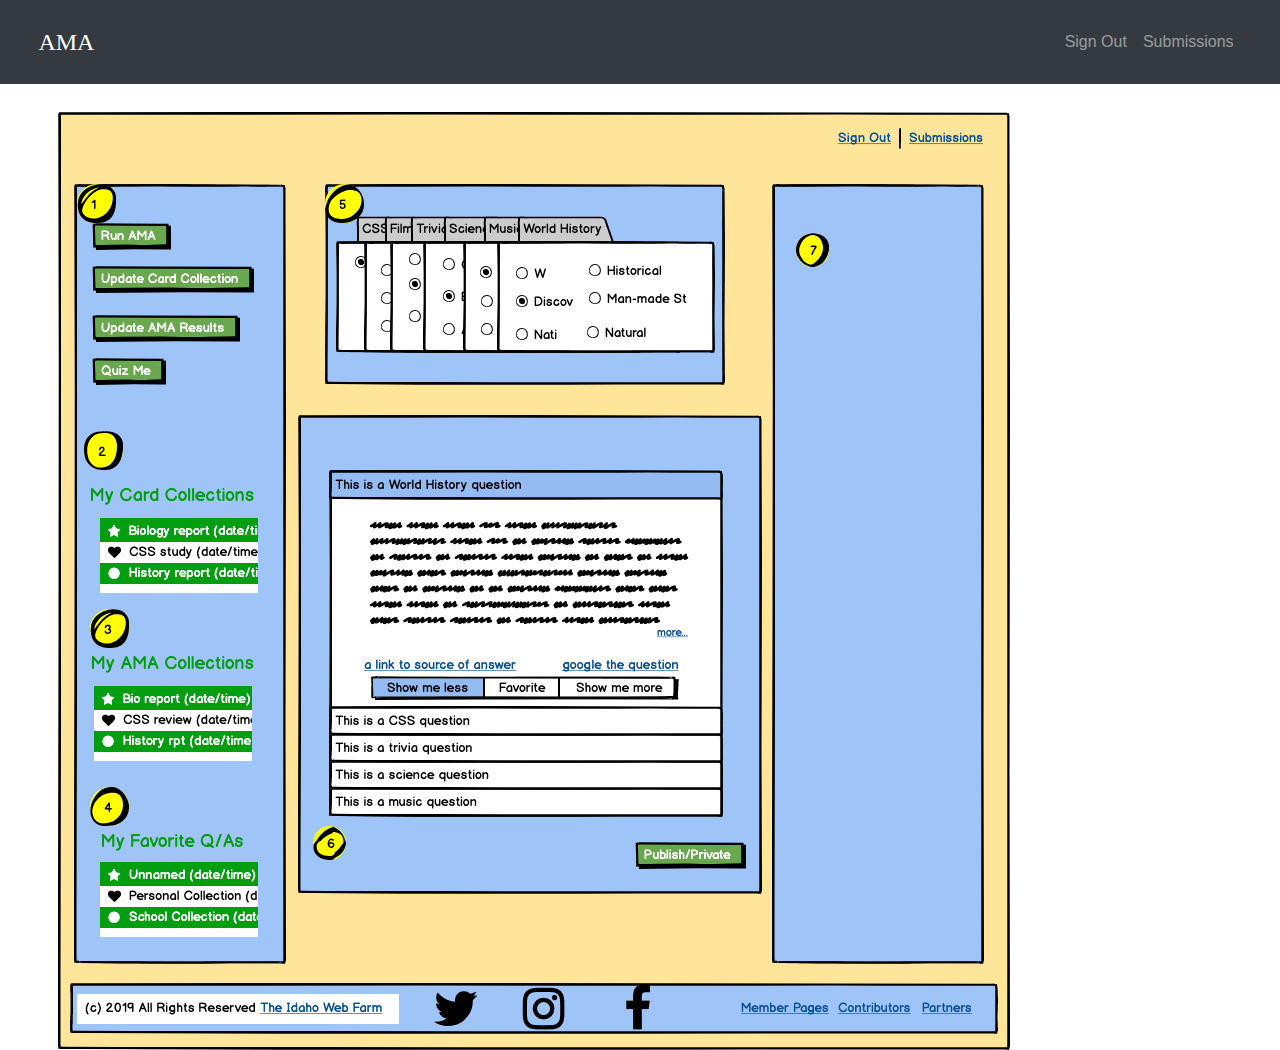
<file: members.html>
<!DOCTYPE html>
<html lang="en">
<head>
  <meta charset="UTF-8">
  <meta name="viewport" content="width=device-width, initial-scale=1.0">
  <meta http-equiv="X-UA-Compatible" content="ie=edge">
  <title>My AMA Collection</title>

    <!-- Google fonts -->
    <link href="https://fonts.googleapis.com/css?family=Montserrat:100,300,400,700,900|Ubuntu" rel="stylesheet">

    <!-- Bootstrap CSS stylesheets -->
    <link rel="stylesheet" href="https://stackpath.bootstrapcdn.com/bootstrap/4.3.1/css/bootstrap.min.css"
        integrity="sha384-ggOyR0iXCbMQv3Xipma34MD+dH/1fQ784/j6cY/iJTQUOhcWr7x9JvoRxT2MZw1T" crossorigin="anonymous">
  
    <!-- CDN for Font Awesome -->
    <link rel="stylesheet" href="https://use.fontawesome.com/releases/v5.8.1/css/all.css"
        integrity="sha384-50oBUHEmvpQ+1lW4y57PTFmhCaXp0ML5d60M1M7uH2+nqUivzIebhndOJK28anvf" crossorigin="anonymous">
  
  <!-- My stylesheet -->
    <link rel="stylesheet" href="css/styles.css">
  
</head>
<body>
  <!-- Navbar starts here. -->

  <section class="navbar">

      <div class="container-fluid">
        <div class="fixed-top">
          <nav class="navbar navbar-expand-lg navbar-dark bg-dark">

            <a class="navbar-brand" href="#">AMA</a>

            <button class="navbar-toggler" type="button" data-toggle="collapse" data-target="#toggler">
              <span class="navbar-toggler-icon"></span>
            </button>

            <div class="collapse navbar-collapse" id="toggler">

              <ul class="navbar-nav ml-auto">
                <li class="nav-item">
                  <a class="nav-link" href=""><span title="Login with existing Account">Sign Out</span></a>
                </li>
                <li class="nav-item">
                  <a class="nav-link" href=""><span title="Submission Button">Submissions</span></a>
                </li>
              </ul>

            </div>


          </nav>
        </div>
      </div>

    </section>
    <!-- Navbar ends here. -->

    <section class="members-page-img">
          <img src="assets/members-page.png" alt="Actual stacked card catalogs." />
    </section>


</body>
</html>
</file>
<file: css/styles.css>
/* Here r some rules to abide by while writing css code. 
Avoid global and element selectors
Omit overly specific selectors
Use semantic class names
Don’t tie CSS too closely to markup structure
comment your code
write the css property in alphabetical order. 
please try and follow these rules as many person will refer to thisvcode here. 
and they need to understand what's written without much difficulty. */


/*CSS for navbar starts here.*/
.nav-link:hover{
  color: #fff;
  font-size: 1.2rem;
  text-decoration: underline;
}

.navbar-brand{
  font-family: 'Sofia', cursive;
  font-size: 1.5rem;
}

.navbar{
  font-family: 'Open Sans', sans-serif;
  padding: 1.5% 3%;
}
/*CSS for navbar ends here.*/


/* CSS for Landing page begins here. */
.landing-page-img {
  width: 1000px;
  height: 700px;
  margin: 3rem 2rem;
  padding: 2%;
  position: relative;
}

/* CSS for Landing page ends here. */



/* CSS for Members page begins here. */
.members-page-img {
  width: 1000px;
  height: 700px;
  margin: 3rem 2rem;
  padding: 2%;
  position: relative;
}

/* CSS for Members page ends here. */



/* CSS for Submissions page begins here. */







/* CSS for Submissions page ends here. */
</file>
